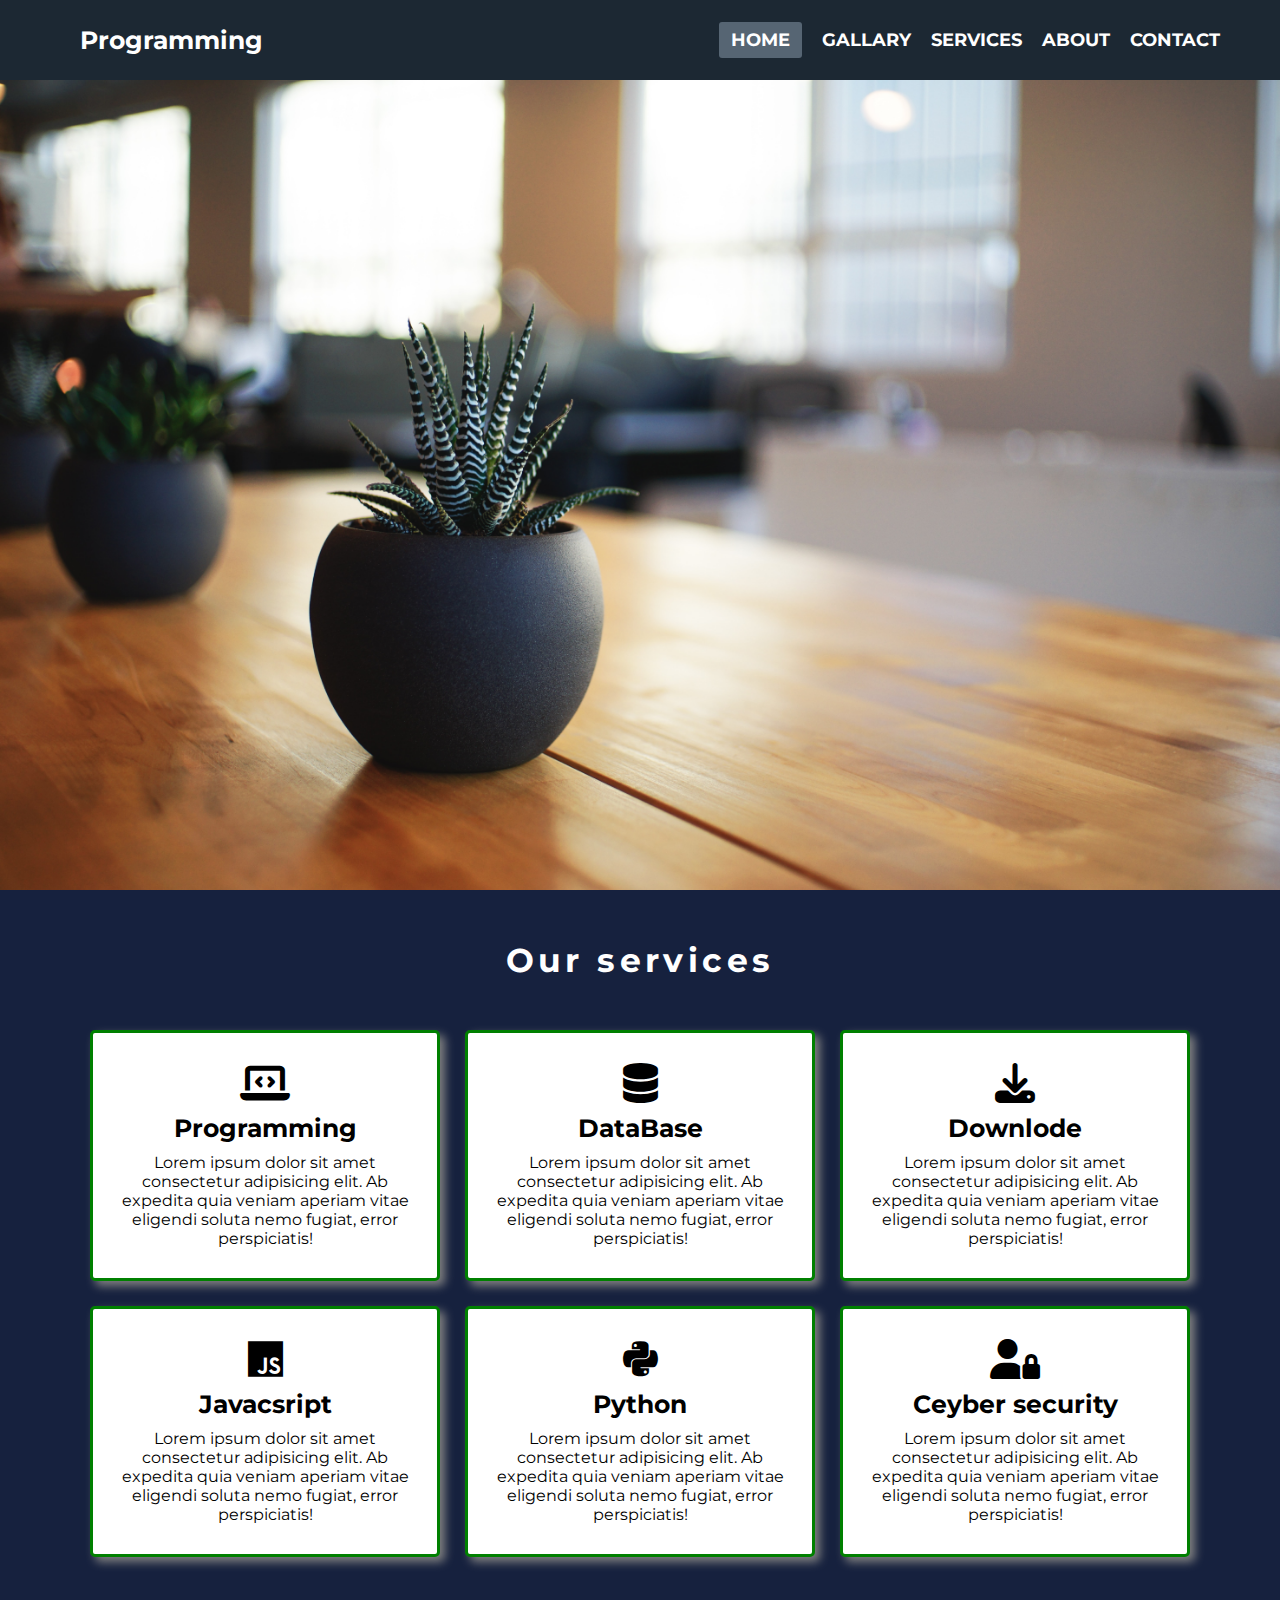
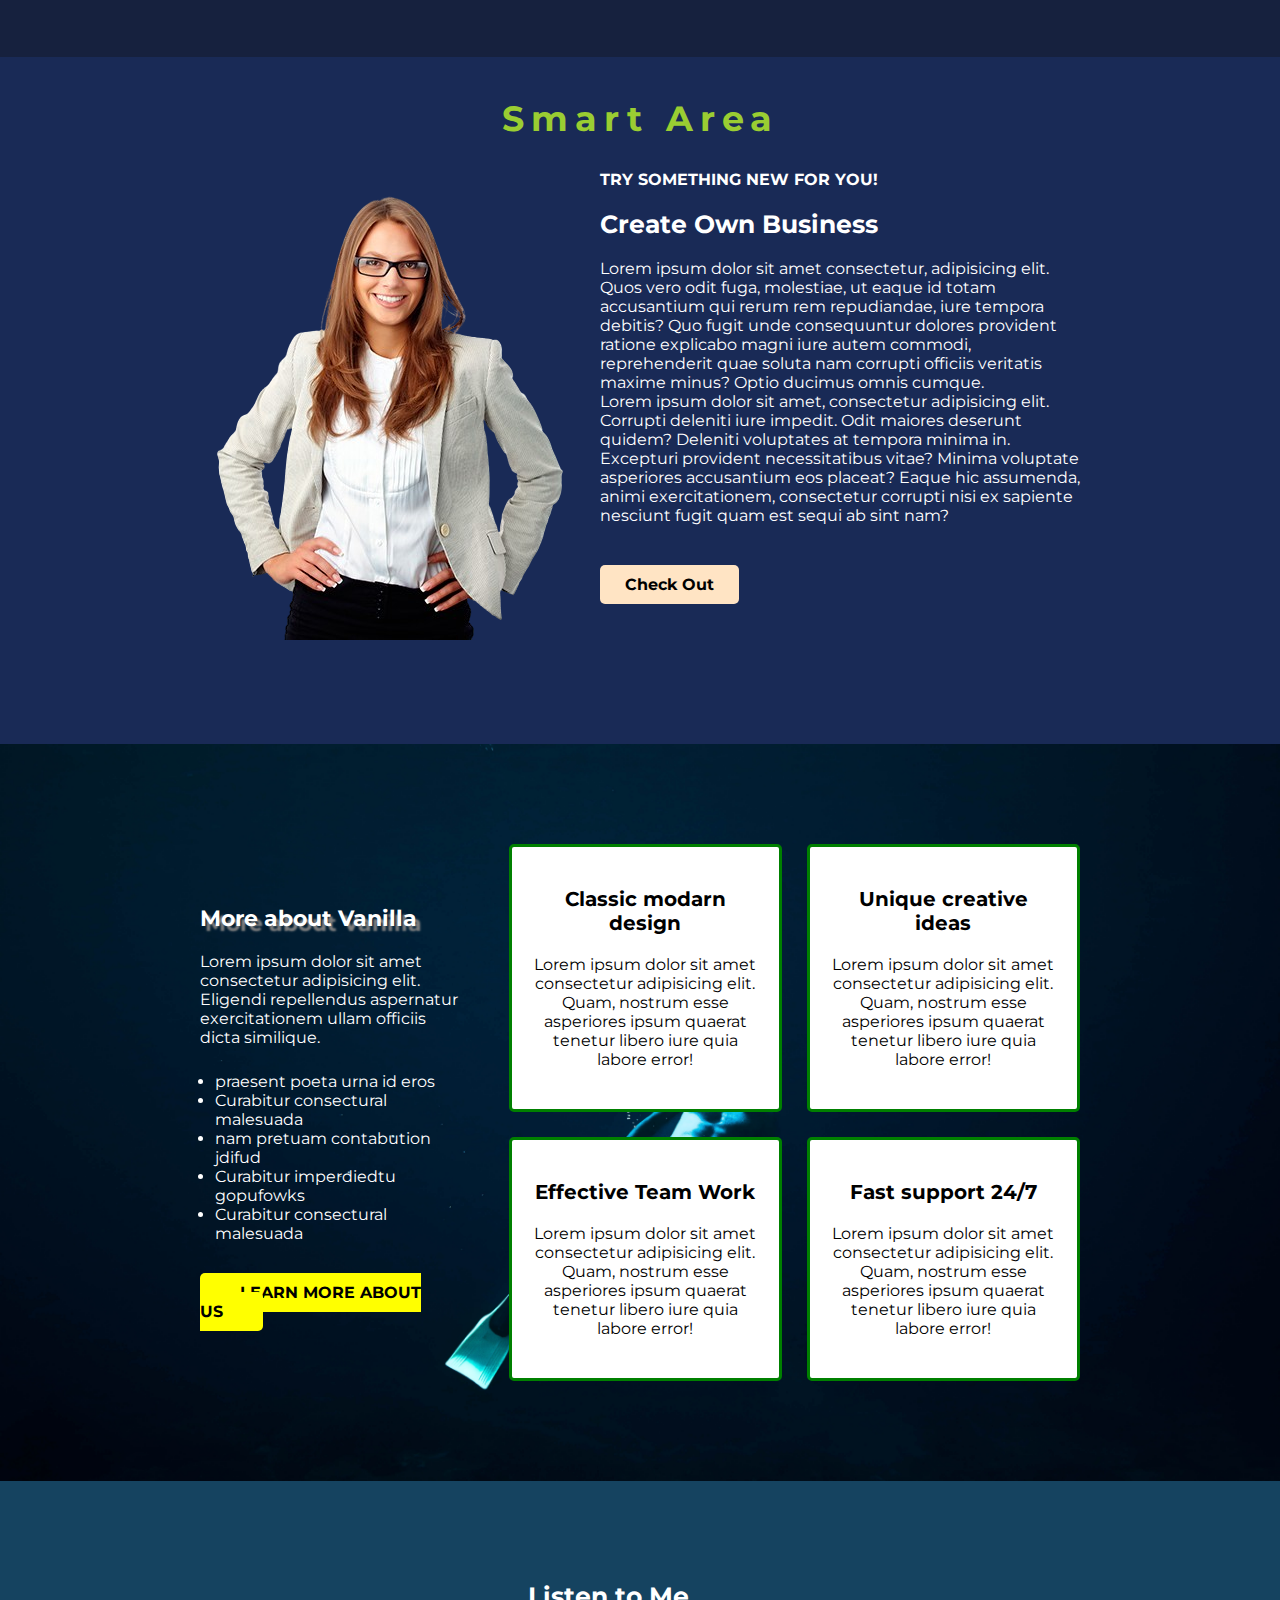
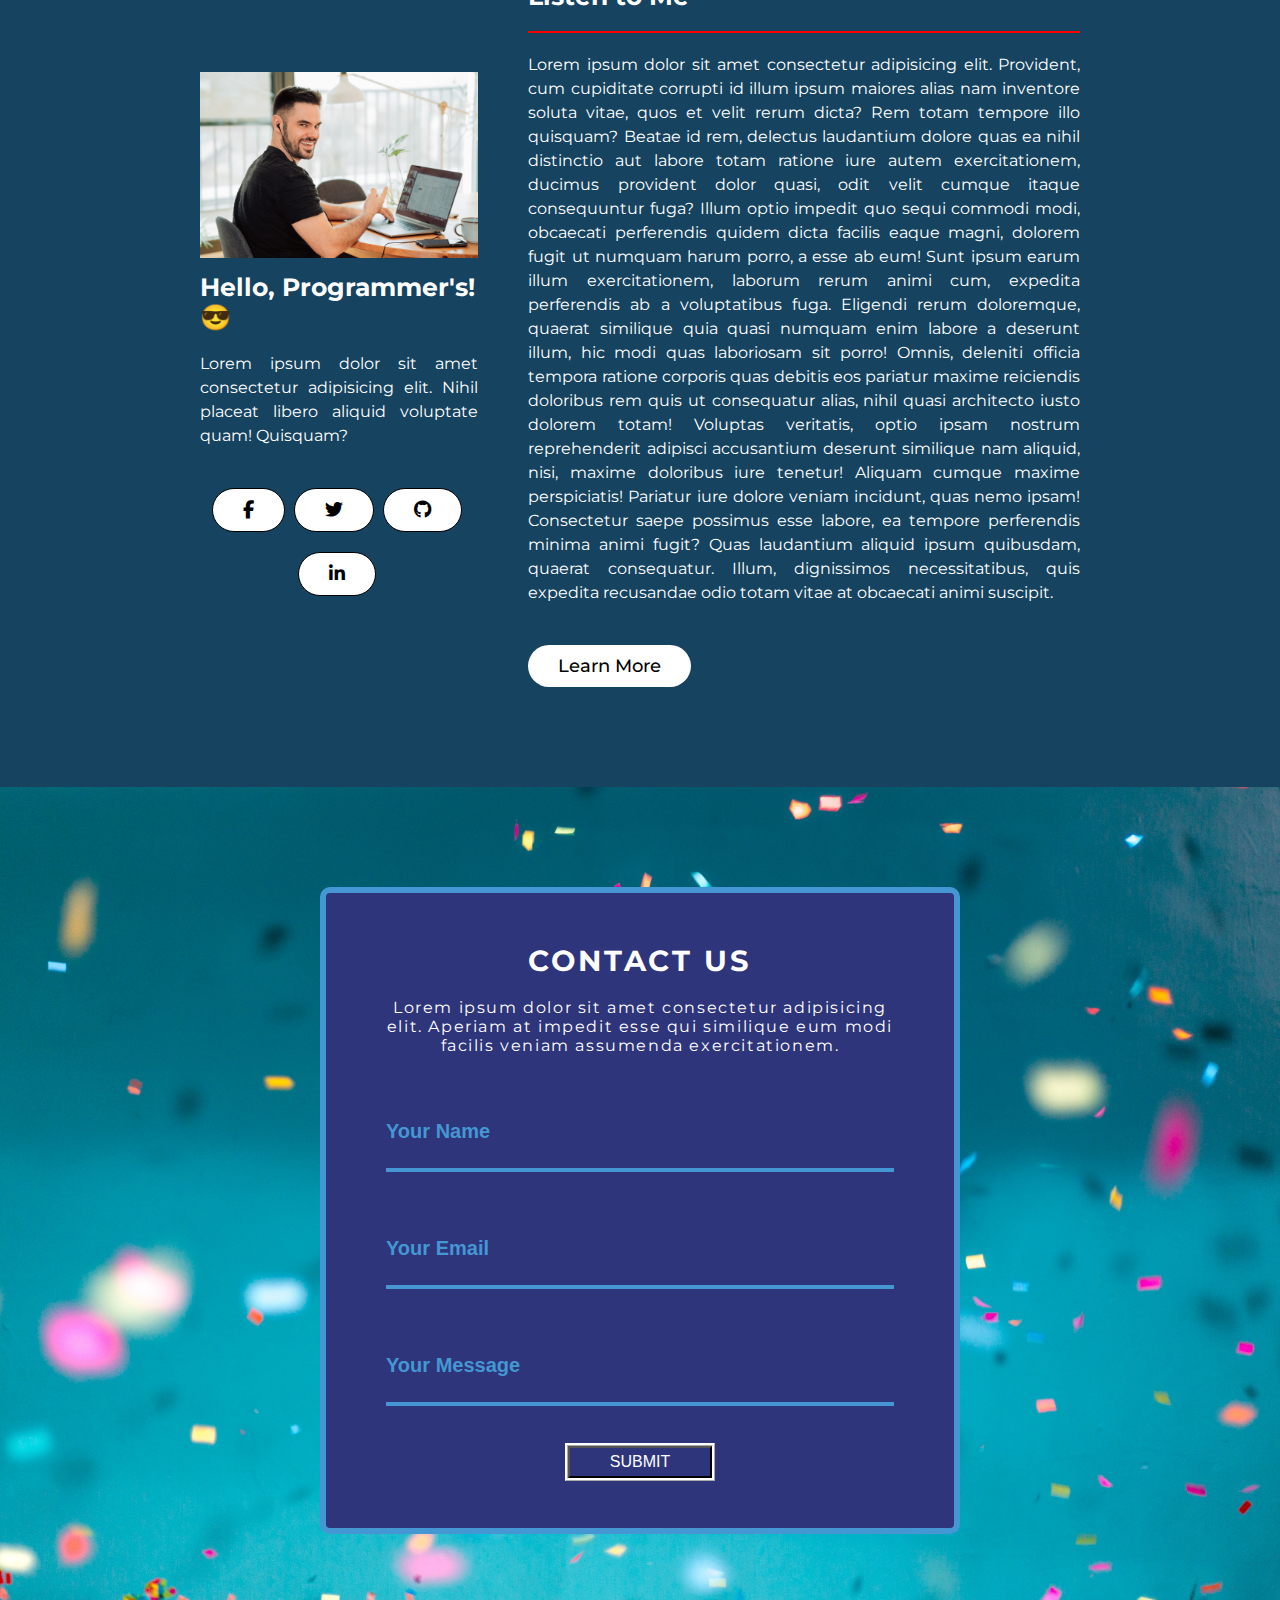
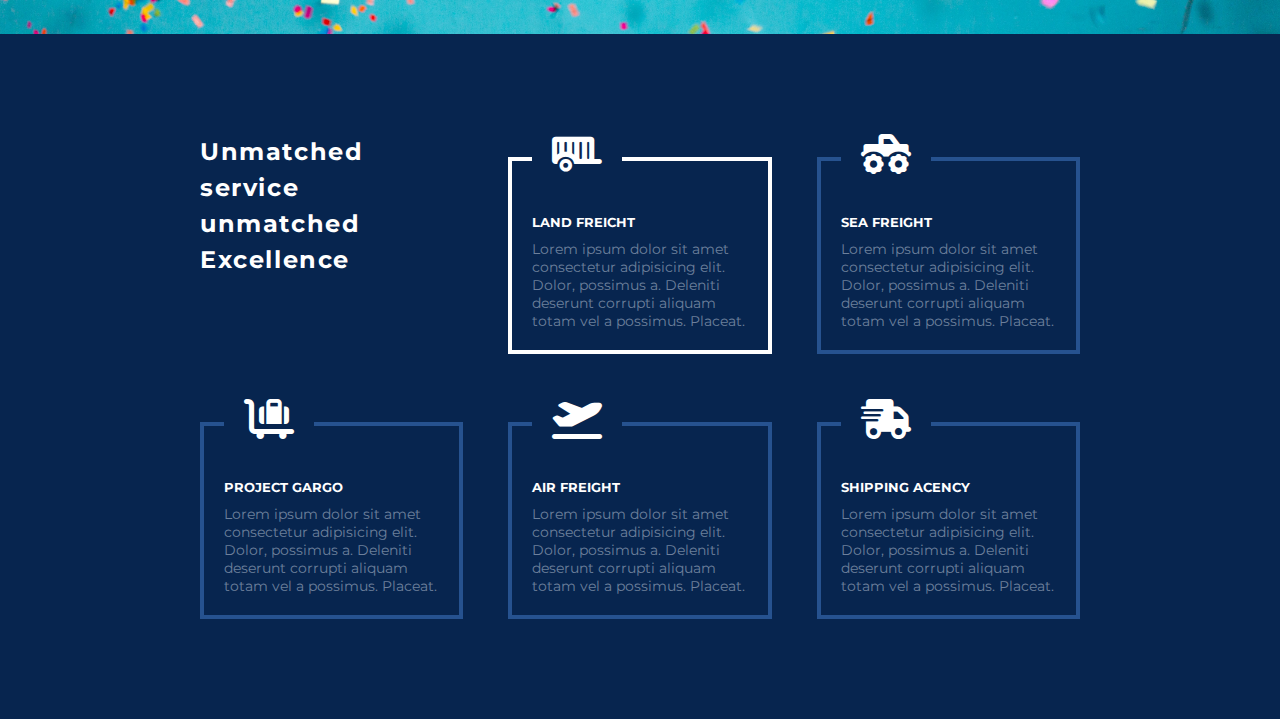
<file: index.html>
<!DOCTYPE html>
<html lang="en">
<head>
    <meta charset="UTF-8">
    <meta name="viewport" content="width=device-width, initial-scale=1.0">
    <title>Document</title>
    <!-- font awosome cdn -->
    <link rel="stylesheet" href="https://cdnjs.cloudflare.com/ajax/libs/font-awesome/6.7.2/css/all.min.css" integrity="sha512-Evv84Mr4kqVGRNSgIGL/F/aIDqQb7xQ2vcrdIwxfjThSH8CSR7PBEakCr51Ck+w+/U6swU2Im1vVX0SVk9ABhg==" crossorigin="anonymous" referrerpolicy="no-referrer" />
    <!-- css file link -->
     <link rel="stylesheet" href="style.css">
</head>
<body>
        <nav>
                <div class="logo">
                    Programming
                </div>
               <input type="checkbox" id="click">
               <label for="click" class="menu-btn"><i class="fas fa-bars"></i></label>
            <ul>
                <li><a class="active" href="">Home</a></li>
                <li><a href="">Gallary</a></li>
                <li><a href="">Services</a></li>
                <li><a href="">About</a></li>
                <li><a href="">Contact</a></li>
            </ul>
        </nav>
        <header>
        </header>
        <main>
            <section class="first-section">
                <div class="service-heading">
                    <h2>Our services</h2>
                </div>
                <div class="single-item-parent">
                    <div class="single-item">
                        <i class="fas fa-laptop-code"></i>
                        <h2>Programming</h2>
                        <p>Lorem ipsum dolor sit amet consectetur adipisicing elit. Ab expedita quia veniam aperiam vitae eligendi soluta nemo fugiat, error perspiciatis!</p>
                    </div>

                    <div class="single-item">
                        <i class="fas fa-database"></i>
                        <h2>DataBase</h2>
                        <p>Lorem ipsum dolor sit amet consectetur adipisicing elit. Ab expedita quia veniam aperiam vitae eligendi soluta nemo fugiat, error perspiciatis!</p>
                    </div>
                    <div class="single-item">
                        <i class="fas fa-download"></i>
                        <h2>Downlode</h2>
                        <p>Lorem ipsum dolor sit amet consectetur adipisicing elit. Ab expedita quia veniam aperiam vitae eligendi soluta nemo fugiat, error perspiciatis!</p>
                    </div>
                    <div class="single-item">
                        <i class="fab fa-js"></i>
                        <h2>Javacsript</h2>
                        <p>Lorem ipsum dolor sit amet consectetur adipisicing elit. Ab expedita quia veniam aperiam vitae eligendi soluta nemo fugiat, error perspiciatis!</p>
                    </div>
                    <div class="single-item">
                        <i class="fab fa-python"></i>
                        <h2>Python</h2>
                        <p>Lorem ipsum dolor sit amet consectetur adipisicing elit. Ab expedita quia veniam aperiam vitae eligendi soluta nemo fugiat, error perspiciatis!</p>
                    </div>

                    <div class="single-item">
                        <i class="fas fa-user-lock"></i>
                        <h2>Ceyber security</h2>
                        <p>Lorem ipsum dolor sit amet consectetur adipisicing elit. Ab expedita quia veniam aperiam vitae eligendi soluta nemo fugiat, error perspiciatis!</p>
                    </div>
                </div>
            </section>
            <!-- second section  main code here -->
              <section class="second-section">
                   <div class="smart-heading">
                    <h2>Smart Area</h2>
                   </div>
                <div class="smart-area-parent">
                    <div class="smart-image">
                        <img src="images/smart_women.png" alt="">
                    </div>
                    <div class="smart-area-text-div">
                        <h4>TRY SOMETHING NEW FOR YOU!</h4>
                        <h2>Create Own Business</h2>
                        <p>Lorem ipsum dolor sit amet consectetur, adipisicing elit. Quos vero odit fuga, molestiae, ut eaque id totam accusantium qui rerum rem repudiandae, iure tempora debitis? Quo fugit unde consequuntur dolores provident ratione explicabo magni iure autem commodi, reprehenderit quae soluta nam corrupti officiis veritatis maxime minus? Optio ducimus omnis cumque.</p>
                        <p>Lorem ipsum dolor sit amet, consectetur adipisicing elit. Corrupti deleniti iure impedit. Odit maiores deserunt quidem? Deleniti voluptates at tempora minima in. Excepturi provident necessitatibus vitae? Minima voluptate asperiores accusantium eos placeat? Eaque hic assumenda, animi exercitationem, consectetur corrupti nisi ex sapiente nesciunt fugit quam est sequi ab sint nam?</p>
                        <a href="">Check Out</a>

                    </div>
                </div>

              </section>
              <!-- third section code start -->
               <section class="third-section">
                    <div class="about-section-parent">
                        <div class="about-text-div">
                            <h4>More about Vanilla</h4>
                            <p>Lorem ipsum dolor sit amet consectetur adipisicing elit. Eligendi repellendus aspernatur exercitationem ullam officiis dicta similique.</p>
                            <ul>
                                <li>praesent poeta urna id eros</li>
                                <li>Curabitur consectural malesuada</li>
                                <li>nam pretuam contabution jdifud</li>
                                <li>Curabitur imperdiedtu gopufowks</li>
                                <li>Curabitur consectural malesuada</li>
                            </ul>
                            <a href="#">LEARN MORE ABOUT US</a>
                        </div>
                        <div class="about-single-item-parent">
                            <div class="about-single-item">
                                <h4>Classic modarn design</h4>
                                <p>Lorem ipsum dolor sit amet consectetur adipisicing elit. Quam, nostrum esse asperiores ipsum quaerat tenetur libero iure quia labore error!</p>
                            </div>
                            <div class="about-single-item">
                                <h4>Unique creative ideas</h4>
                                <p>Lorem ipsum dolor sit amet consectetur adipisicing elit. Quam, nostrum esse asperiores ipsum quaerat tenetur libero iure quia labore error!</p>
                            </div>
                            <div class="about-single-item">
                                <h4>Effective Team Work</h4>
                                <p>Lorem ipsum dolor sit amet consectetur adipisicing elit. Quam, nostrum esse asperiores ipsum quaerat tenetur libero iure quia labore error!</p>
                            </div>
                            <div class="about-single-item">
                                <h4>Fast support 24/7</h4>
                                <p>Lorem ipsum dolor sit amet consectetur adipisicing elit. Quam, nostrum esse asperiores ipsum quaerat tenetur libero iure quia labore error!</p>
                            </div>
                        </div>
                       
                    </div>
                    
               </section>
                <!-- four section code start/advice section -->
                <section class="fourth-section">
                    <div class="advice-parent">
                        <div class="single-advice">
                            <div class="advice-img-box">
                                <img src="images/laptop-man.jpg" alt="">
                            </div>
                            <h4>Hello, Programmer's!&#128526</h4>
                            <p>Lorem ipsum dolor sit amet consectetur adipisicing elit. Nihil placeat libero aliquid voluptate quam! Quisquam?</p>
                            <div class="advice-icon">
                                <a href=""><i class="fab fa-facebook-f"></i></a>
                                <a href=""><i class="fab fa-twitter"></i></a>
                                <a href=""><i class="fab fa-github"></i></a>
                                <a href=""><i class="fab fa-linkedin-in"></i></a>
                            </div>

                        </div>
                        <div class="single-advice">
                            <h3>Listen to Me</h3>
                            <p>Lorem ipsum dolor sit amet consectetur adipisicing elit. Provident, cum cupiditate corrupti id illum ipsum maiores alias nam inventore soluta vitae, quos et velit rerum dicta? Rem totam tempore illo quisquam? Beatae id rem, delectus laudantium dolore quas ea nihil distinctio aut labore totam ratione iure autem exercitationem, ducimus provident dolor quasi, odit velit cumque itaque consequuntur fuga? Illum optio impedit quo sequi commodi modi, obcaecati perferendis quidem dicta facilis eaque magni, dolorem fugit ut numquam harum porro, a esse ab eum! Sunt ipsum earum illum exercitationem, laborum rerum animi cum, expedita perferendis ab a voluptatibus fuga. Eligendi rerum doloremque, quaerat similique quia quasi numquam enim labore a deserunt illum, hic modi quas laboriosam sit porro! Omnis, deleniti officia tempora ratione corporis quas debitis eos pariatur maxime reiciendis doloribus rem quis ut consequatur alias, nihil quasi architecto iusto dolorem totam! Voluptas veritatis, optio ipsam nostrum reprehenderit adipisci accusantium deserunt similique nam aliquid, nisi, maxime doloribus iure tenetur! Aliquam cumque maxime perspiciatis! Pariatur iure dolore veniam incidunt, quas nemo ipsam! Consectetur saepe possimus esse labore, ea tempore perferendis minima animi fugit? Quas laudantium aliquid ipsum quibusdam, quaerat consequatur. Illum, dignissimos necessitatibus, quis expedita recusandae odio totam vitae at obcaecati animi suscipit.</p>   
                            <a href="#">Learn More</a>
                            
                         </div>
                    </div>

                </section>
                <!-- Contact section code start -->
                 <section id="contact-section">
                    <form>
                        <h2>CONTACT US</h2>
                       <p>Lorem ipsum dolor sit amet consectetur adipisicing elit. Aperiam at impedit esse qui similique eum modi facilis veniam assumenda exercitationem.</p>
                       <input class="form-input" type="text" placeholder="Your Name">
                       <input class="form-input" type="email" placeholder="Your Email">
                       <input class="form-input" type="text" placeholder="Your Message">
                       <input class="btn" type="submit" value="SUBMIT">
                    </form>
                 </section>

                 <section class="six-section">
                    <div class="match-parent">
                        <div class="first-single-match">
                            <h2>Unmatched <br> service <br> unmatched <br> Excellence</h2>
                        </div>
                        <fieldset class="single-match">
                            <legend><i class="fas fa-trailer"></i></legend>
                            <h5>LAND FREICHT</h5>
                            <p>Lorem ipsum dolor sit amet consectetur adipisicing elit. Dolor, possimus a. Deleniti deserunt corrupti aliquam totam vel a possimus. Placeat.</p>
                        </fieldset>

                        <fieldset class="single-match">
                            <legend><i class="fas fa-truck-monster"></i></legend>
                            <h5>SEA FREIGHT</h5>
                            <p>Lorem ipsum dolor sit amet consectetur adipisicing elit. Dolor, possimus a. Deleniti deserunt corrupti aliquam totam vel a possimus. Placeat.</p>
                        </fieldset>

                        <fieldset class="single-match">
                            <legend><i class="fas fa-luggage-cart"></i></legend>
                            <h5>PROJECT GARGO</h5>
                            <p>Lorem ipsum dolor sit amet consectetur adipisicing elit. Dolor, possimus a. Deleniti deserunt corrupti aliquam totam vel a possimus. Placeat.</p>
                        </fieldset>

                        
                        <fieldset class="single-match">
                            <legend><i class="fas fa-plane-departure"></i></legend>
                            <h5>AIR FREIGHT</h5>
                            <p>Lorem ipsum dolor sit amet consectetur adipisicing elit. Dolor, possimus a. Deleniti deserunt corrupti aliquam totam vel a possimus. Placeat.</p>
                        </fieldset>
                        <fieldset class="single-match">
                            <legend><i class="fas fa-shipping-fast"></i></legend>
                            <h5>SHIPPING ACENCY</h5>
                            <p>Lorem ipsum dolor sit amet consectetur adipisicing elit. Dolor, possimus a. Deleniti deserunt corrupti aliquam totam vel a possimus. Placeat.</p>
                        </fieldset>

                    </div>

                 </section>
        </main>
</body>
</html>
</file>
<file: style.css>
@import url('https://fonts.googleapis.com/css2?family=Montserrat:ital,wght@0,100..900;1,100..900&family=Roboto:wdth@98.8&display=swap');


*{
    margin: 0;
    padding: 0;
    box-sizing: border-box;
}
body{
    font-family: Montserrat;
}
nav {
    display: flex;
    justify-content: space-between;
    align-items: center;
    background-color:#1C2833;
    height: 80px;
    width: 100%;
    padding: 0 50px 0 80px;

}
nav ul{
    display: flex;
}
nav ul li{
    list-style: none;
    margin:0 10px;
}
nav ul li a{
    text-decoration: none;
    font-size:18px;
    font-weight:700;
    color:white;
    transition: 0.5s;
    text-transform: uppercase;
}
.logo{
    font-size:25px;
    font-weight:bold;
    color:white;
}
nav ul li a:hover, nav ul li a.active{
    background-color:#566573;
    padding:7px 12px;
    border-radius:3px;
}
#click{
    display: none;
}
.menu-btn{
    color: white;
    font-size: 22px;
    display: none;
}

/* header style code start */
 header{
        background-image: url('images/banner.jpg');
        height:90vh;
        width: 100%;
        background-size: cover;
        background-repeat: no-repeat;
        background-position: center center;
 }
 
 /* first section/ service section  style code here */
    .first-section{
      background-color: #16213E;
      padding-bottom: 100px;
    }
    .service-heading{
       text-align: center;
       color: white;
       letter-spacing:0.2em;
       padding: 50px 0;
       font-size:22px;
    }
    .single-item-parent{
      width: 1100px;
      color: white;
      margin: 0 auto;
      display:grid;
      grid-template-columns: repeat(3, 1fr);
      grid-gap:25px;
 }
 .single-item{
    background-color: white;
    color: black;
    padding:30px 20px;
    text-align: center;
    border:3px solid green;
    border-radius: 5px;
    box-shadow: 5px 5px 10px grey;
 }
 .single-item i{
    font-size:40px;
 }
 .single-item h2{
    margin: 10px 0;
    font-size: 25px;
 }
/* smart area style code here/ 2nd section style code */
.second-section{
    background-color:#192a56;
    color: white;
    padding-bottom: 100px;
}
.smart-heading h2{
  text-align: center;
  padding-top:40px;
  letter-spacing:0.2em;
  font-size:35px;
  color: yellowgreen;
  margin-bottom:30px;
  
}
.smart-area-parent{
    display: flex;
    justify-content: space-between;
    align-items: center;
    margin-left: 200px;
    margin-right: 200px;
}
.smart-area-text-div h2{
   font-size: 25px;
   margin:20px 0;
}
.smart-area-text-div a{
  text-decoration: none;
  background-color: bisque;
  padding: 10px 25px;
  margin: 40px 0;
  font-size:16px;
  font-weight: bold;
  color: black;
  border: none;
  border-radius:5px;
  display: inline-block;
}

/* About section code here */
.third-section{
   background-image: url('images/about-section.jpg');
   background-repeat: no-repeat;
   background-size: cover;
   background-position: center center;
}

.about-section-parent{
  display: flex;
  justify-content: space-between;
  align-items: center;
  gap:50px;
  margin-left: 200px;
  margin-right: 200px;
  padding: 100px 0;
}
.about-single-item-parent{
   display: grid;
   grid-template-columns: repeat(2, 1fr);
   grid-gap: 25px;
  
}
.about-single-item{
  background-color: white;
  text-align: center;
  padding: 40px 20px;
  border:3px solid green;
  border-radius: 5px;
}
.about-single-item h4{
   font-size: 20px;
   font-weight: bold;
   margin-bottom: 20px;

}
.about-text-div{
  color: white;
}
.about-text-div h4{
  font-size:22px;
  text-shadow: 5px 5px 2px grey;
  margin-bottom: 20px;
}
.about-text-div ul{
   margin:25px 0  40px 0;
   margin-left:15px;
}
.about-text-div a{
  text-decoration: none;
  background-color: yellow;
  padding: 10px 40px;
  color: black;
  border-radius: 5px;
  font-size:16px;
  font-weight: bold;
}

/* advice section style code here */
.fourth-section{
  background-color: #154360;
  padding: 100px 0;
  color: white;
}
.advice-parent{
  display: flex;
  align-items: center;
  gap: 50px;
  margin-left: 200px;
  margin-right: 200px;
}
.single-advice p{
  margin: 20px 0;
  line-height: 1.5;
  text-align: justify;
}
.single-advice h4{
  font-size: 25px;
  margin-top: 10px;
}
.single-advice h3{
  font-size:25px;
  border-bottom: 2px solid red;
  padding-bottom: 20px;
}
.single-advice a{
  text-decoration:none;
  background-color:white;
  padding: 10px 30px;
  color: black;
  border-radius: 40px;
  font-size: 18px;
  display: inline-block;
  margin-top: 20px;
  font-weight: 500;
  transition: 0.5s;
}
.advice-img-box img {
  width: 100%;
}
.advice-icon{
  text-align: center;
}
.advice-icon a{
   margin-right: 5px;
   border: 1px solid black;
  
}
.single-advice a:hover{
  background-color: wheat;
}

/* contact section style code here */

#contact-section{
  background-image: url('images/contact.jpg');
  padding: 100px 0;
  background-repeat: no-repeat;
  background-position: center center;
  background-size: cover;
}
form{
  background-color: #2e357a;
  max-width: 50%;
  margin: 0 auto;
  text-align: center;
  padding:50px 60px;
  border: 6px solid #4497D3;
  border-radius:10px;
}
form h2{
   color: white;
   font-size:29px;
   letter-spacing: 0.1em;
   margin-bottom: 20px;
}
form p{
  color: white;
  letter-spacing: 0.1em;
}
.form-input{
  background: none;
  border: none;
  outline: none;
  display: block;
  margin: 0 auto;
  width: 100%;
  padding:25px 0;
  margin: 40px 0;
  color: white;
  font-size: 20px;
  border-bottom:4px solid #4497D3;
}
.form-input::placeholder{
  font-size: 20px;
  font-weight: bold;
  color: #4497D3;
}
form .btn{
  padding: 5px 40px;
  font-size:16px;
  background: none;
  color: white;
  outline-style: ridge;
  cursor: pointer;
  transition: 0.5s;
}
form .btn:hover{
  background-color: #16213E;
}

/* six/match section style cide start */
.six-section{
  background-color: #07254F;
  color: white;
  padding: 100px 0;
}
.match-parent{
  display: grid;
  grid-template-columns: repeat(3, 1fr);
  grid-gap: 45px;
  margin-left: 200px;
  margin-right: 200px;
}
.single-match{
  border: 4px solid #26528F;
  padding: 20px;
}
.single-match i{
  padding: 0 20px 10px 20px;
  font-size:40px;
}
.single-match h5{
  margin: 10px 0;
}
.single-match p{
  font-size: 14px;
  color: #6D809c;
}
.single-match:nth-child(2){
  border: 4px solid white;
}
.first-single-match{
  line-height:1.5;
  letter-spacing: 0.1em;
}
/* seventh/take care section style code start */
  .seven-section{
    padding: 100px 0;
  }
  .take-care-parent{
    display: flex;
    justify-content: space-between;
    align-items: center;
    margin-left: 200px;
    margin-right: 200px;
    gap:30px;
  }
  .takecare-img-div{
    width: 100%;
  }
  .takecare-img-div img{
    width: 100%;
  }
  .single-takecare h3{
    font-size:30px;
  }
  .single-takecare p{
    margin:20px 0;
  }
  .single-takecare ul li{
    list-style-position: inside;
    margin: 10px 0;
  }
  /* footer section code start */
  .footer-section{
    background-color: #154360;
    padding: 100px 0 50px 0;
    color: white;

  }
   .footer-single-parent{
    display:flex;
    gap: 100px;
    margin-left: 200px;
    margin-right: 200px;
   
   }
   .footer-single-div{
    width: 100%;
   }
   .footer-single-div span{
     color: yellow;
     font-size:20px;
   }
   .footer-single-div h5{
      margin-bottom: 20px;
      letter-spacing: 0.2em;
   }
   .footer-single-div:nth-child(2)p{
      margin: 20px;
   }
   .single-footer-2 p{
    margin: 15px;
   }
    .single-footer-2 a{
     text-decoration: none;
     color: white;
   }
   .single-footer-3 i{
    background-color:#17202A;
    padding:10px;
    font-size:20px;
    border-radius: 2px;
    margin-right: 10px;
   }
   .footer-div p{
    text-align: center;
    font-size: 14px;
   }

/* responsive code start */

@media only screen and (max-width:940px){
  nav ul{
    background-color: #17202A;
    position: fixed;
    top: 80px;
    left: 100%;
    width: 100%;
    height: 100vh;
    padding: 20px;
    flex-direction: column;
    text-align: center;
    transition: all 0.5s ease;
  }
  #click:checked ~ .menu-btn i::before{
    content: "\f00d";
  }
  #click:checked ~ ul{
    left: 0%;
  }
  .menu-btn{
    display: block;
  }
  nav ul li{
    margin: 50px 0;
  }
  nav ul li a{
    font-size: 22px;
  }
  nav ul li a:hover,nav ul li a.active{
    background: none;
    color: red;
  }
}
    
 /* first section style code responsive */
 @media only screen and (max-width:688px){
  .single-item-parent{
     display: grid;
     grid-template-columns: repeat(1, 1fr);
     grid-gap:10px;
     width: 100%;
}
/* smart area responsive code */
.smart-area-parent{
  display: block;
  margin-left:30px;
  margin-right:30px;
}
.smart-image img{
  width: 100%;
  margin-bottom:50px;
}
 /* smart area responsive code finish */

 /* about section responsive code start */
 .about-section-parent{
  display:block;
  margin-left:30px;
  margin-right:30px;
}
.about-single-item-parent{
  display: grid;
  grid-template-columns: repeat(1, 1fr);
  grid-gap:15px;
  margin-top: 50px;
 
}
/* about section code finished */
/* advice section code start */
.advice-parent{
  display: block;
  margin-left:30px;
  margin-right:30px;
}
.advice-img-box img{
  width: 100%;
}
.single-advice{
  margin-top: 50px;
}
/* advice section code finished */

  /* contact section code start */
  form{
    background-color: #2e357a;
    max-width: 90%;
    padding:20px 30px;
  }
  /* contact section code finished */

  /* match/six responsive code start */
  .match-parent{
    display: grid;
    grid-template-columns: repeat(1, 1fr);
    grid-gap:25px;
    margin-left: 30px;
    margin-right: 30px;
  }
  .first-single-match{
    text-align: center;
  }
  /* match/six responsive code finised */

  /* sever/take care section responsive code start */
  .take-care-parent{
    display: block;
    margin-left:30px;
    margin-right:30px;
  }
  .single-takecare{
    margin-bottom:70px;
  }
  /* sever/take care section responsive code finished */

  /* footer section responsive code start */
  .footer-single-parent{
    display: flex;
    flex-direction: column;
    margin-left:30px;
    margin-right:30px;
  }
  .footer-single-div{
    text-align: center;
  }

 }
@media only screen and (min-width:689px) and (max-width:1099px){
 .single-item-parent{
   display: grid;
   grid-template-columns: repeat(2, 1fr);
   grid-gap:20px;
   width: 100%;
  
}
/* smart area responsive code */
.smart-image img{
  width: 100%;
  margin-bottom: 70px;
}
.smart-area-parent{
  display: block;
  margin-left:70px;
  margin-right:70px;
}
 /* smart area responsive code finish */

 
 /* about section responsive code start */
 .about-section-parent{
  display:block;
  margin-left:70px;
  margin-right:70px;
}
.about-single-item-parent{
  display: grid;
  grid-template-columns: repeat(1, 1fr);
  grid-gap:20px;
  margin-top: 50px;
 
}
/* about section code finished */
/* advice section  Responsive code start */
.advice-parent{
  display: flex;
  margin-left:70px;
  margin-right:70px;
}
.advice-icon{
  text-align: center;
}
  /* advice section code finished */

  /* contact section code start */
  form{
    background-color: #2e357a;
    max-width:90%;
    padding:40px 50px;
  }
  /* contact section code finished */

  /* match/six responsive code start */
  .match-parent{
    display: grid;
    grid-template-columns: repeat(2, 1fr);
    grid-gap: 35px;
    margin-left:70px;
    margin-right:70px;
  }
  .first-single-match{
    text-align: center;
  }
  /* match/six responsive code finised */

  /* sever/take care section responsive code start */
  .take-care-parent{
    display: block;
    margin-left:70px;
    margin-right:70px;
  }
  .single-takecare{
    margin-bottom:80px;
  }
  /* sever/take care section responsive code finished */

  /* footer section responsive code start */
  .footer-single-parent{
    margin-left:70px;
    margin-right:70px;
  }
  .single-footer-3 i{
    margin-bottom: 10px;
  }
}
  /* footer section responsive code finished */
</file>
